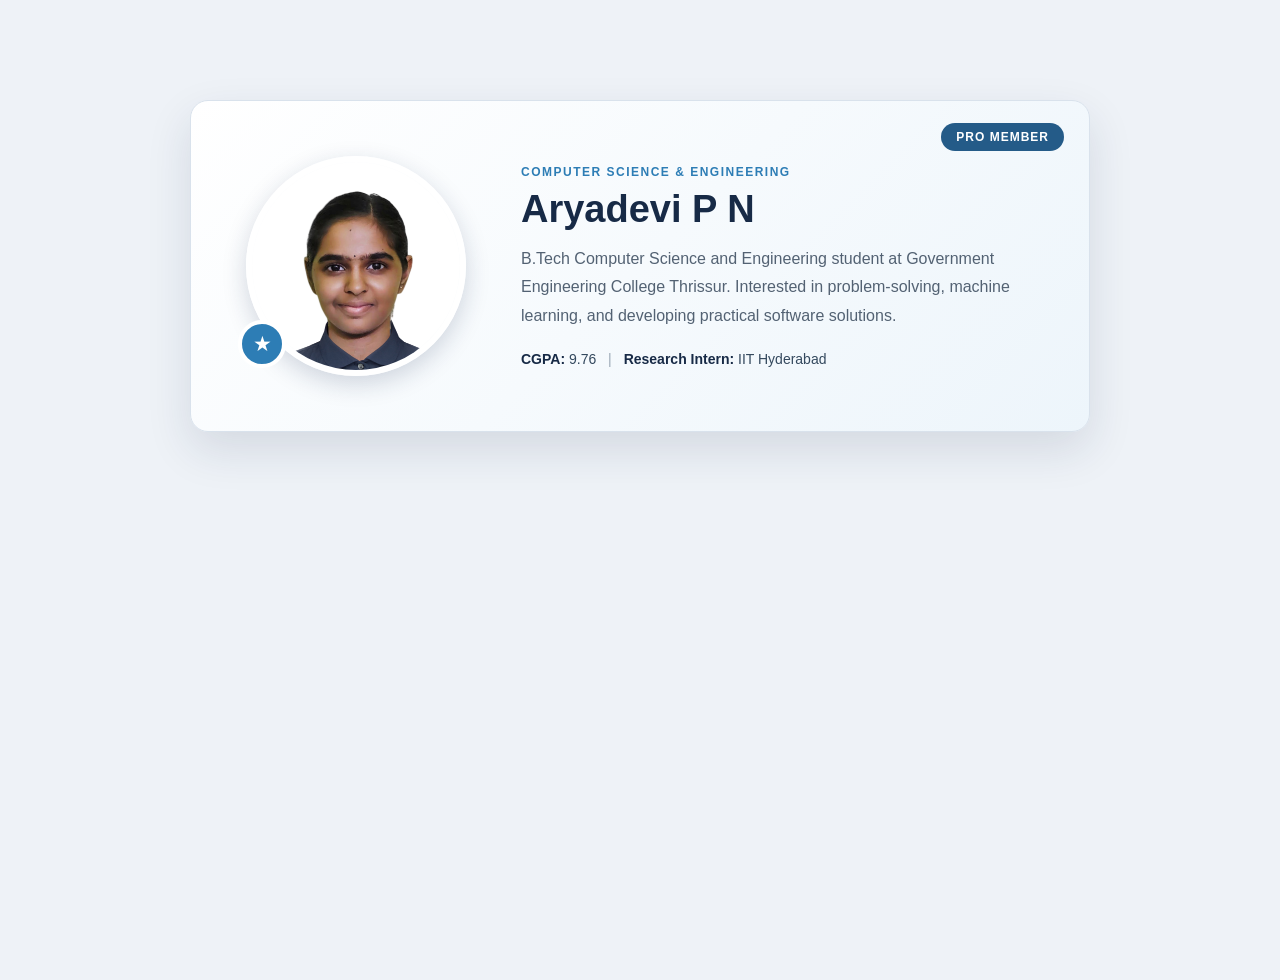
<file: index.html>
<?xml version="1.0" encoding="UTF-8"?>
<!DOCTYPE html PUBLIC "-//W3C//DTD XHTML 1.0 Strict//EN"
"http://www.w3.org/TR/xhtml1/DTD/xhtml1-strict.dtd">
<html xmlns="http://www.w3.org/1999/xhtml" xml:lang="en" lang="en">
<head>
<meta http-equiv="Content-Type" content="text/html; charset=UTF-8" />
<meta name="viewport" content="width=device-width, initial-scale=1."/>
<title>Aryadevi P N - Profile</title>
<link rel="stylesheet" type="text/css" href="profile.css" />
</head>
<body>
<div id="profile-container">
<div class="profile-card">
<div class="badge">Pro Member</div>
<div class="profile-content">
<div class="image-area">
<img class="profile-image"
src="Aryadevi.jpg"
alt="Profile avatar for Aryadevi P N" />
<div class="decorative-icon">★</div>
</div>
<div class="profile-details">
<p class="role">COMPUTER SCIENCE &amp; ENGINEERING</p>
<h1>Aryadevi P N</h1>
<p class="bio">B.Tech Computer Science and Engineering student at Government Engineering College Thrissur. Interested in problem-solving, machine learning, and developing practical software solutions.</p>
<p class="education"><strong>CGPA:</strong> 9.76 <span class="separator">|</span> <strong>Research Intern:</strong> IIT Hyderabad</p>
</div>
</div>
</div>
</div>
</body>
</html>
</file>
<file: profile.css>
html {
    margin: 0;
    padding: 0;
}

body {
    margin: 0;
    padding: 40px 20px;
    min-height: 100vh;
    background: #eef2f7;
    color: #273444;
    font-family: "Segoe UI", Tahoma, Arial, sans-serif;
}

#profile-container {
    width: 100%;
    max-width: 900px;
    margin: 60px auto;
}

.profile-card {
    position: relative;
    padding: 55px;
    margin: 0 auto;
    border: 1px solid #d9e2ec;
    border-radius: 18px;
    background: linear-gradient(135deg, #ffffff 0%, #edf5fb 100%);
    box-shadow: 0 18px 45px rgba(24, 39, 75, 0.12);
}

.profile-card .badge {
    position: absolute;
    top: 22px;
    right: 25px;
    padding: 7px 15px;
    border-radius: 20px;
    background: #245b88;
    color: #ffffff;
    font-size: 12px;
    font-weight: 700;
    letter-spacing: 1px;
    text-transform: uppercase;
}

.profile-content {
    display: flex;
    align-items: center;
    gap: 55px;
}

.image-area {
    position: relative;
    flex: 0 0 220px;
    width: 220px;
}

.profile-card .profile-image {
    display: block;
    width: 220px;
    height: 220px;
    border: 6px solid #ffffff;
    border-radius: 50%;
    box-sizing: border-box;
    box-shadow: 0 8px 25px rgba(24, 39, 75, 0.18);
}

.image-area .decorative-icon {
    position: absolute;
    left: -8px;
    bottom: 8px;
    width: 48px;
    height: 48px;
    border: 4px solid #ffffff;
    border-radius: 50%;
    background: #2d7db5;
    color: #ffffff;
    font-size: 21px;
    line-height: 40px;
    text-align: center;
    box-sizing: border-box;
}

.profile-details {
    flex: 1;
}

.profile-details .role {
    margin: 0 0 8px 0;
    color: #2d7db5;
    font-size: 12px;
    font-weight: 700;
    letter-spacing: 1.5px;
}

.profile-details h1 {
    margin: 0 0 12px 0;
    color: #172a46;
    font-size: 38px;
    line-height: 1.2;
}

.profile-card .bio {
    max-width: 540px;
    margin: 0 0 20px 0;
    color: #536273;
    font-size: 16px;
    line-height: 1.8;
}

.education {
    margin: 0;
    color: #34495e;
    font-size: 14px;
}

.education strong {
    color: #172a46;
}

.separator {
    margin: 0 8px;
    color: #9aa8b5;
}

@media screen and (max-width: 599px) {
    body {
        padding: 20px 12px;
    }

    #profile-container {
        margin: 25px auto;
    }

    .profile-card {
        padding: 70px 25px 30px 25px;
        border-radius: 14px;
    }

    .profile-card .badge {
        top: 18px;
        right: 18px;
        padding: 6px 11px;
        font-size: 10px;
    }

    .profile-content {
        display: block;
        text-align: center;
    }

    .image-area {
        width: 150px;
        margin: 0 auto 28px auto;
    }

    .profile-card .profile-image {
        width: 150px;
        height: 150px;
    }

    .image-area .decorative-icon {
        left: -5px;
        bottom: 4px;
        width: 38px;
        height: 38px;
        font-size: 16px;
        line-height: 32px;
        border-width: 3px;
    }

    .profile-details .role {
        font-size: 10px;
        letter-spacing: 1px;
    }

    .profile-details h1 {
        font-size: 29px;
    }

    .profile-card .bio {
        font-size: 15px;
        line-height: 1.7;
    }

    .education {
        font-size: 13px;
    }

    .separator {
        display: block;
        height: 3px;
        visibility: hidden;
    }
}
</file>
